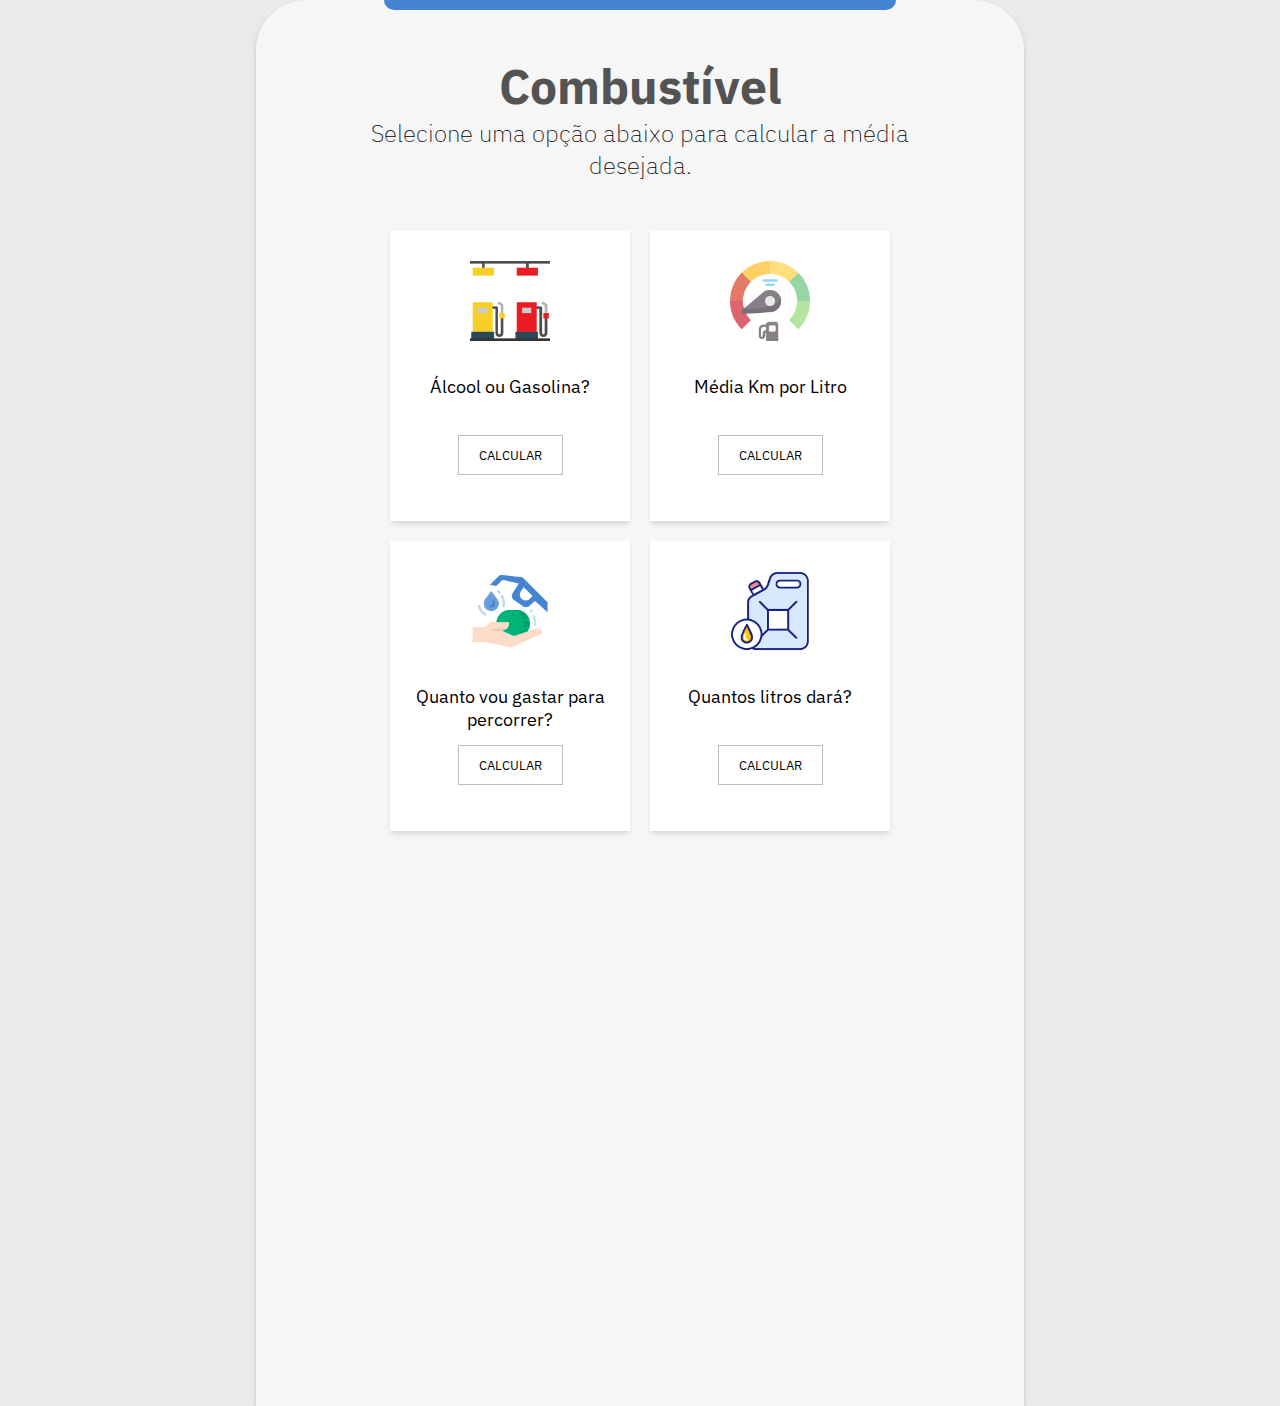
<file: index.html>
<!DOCTYPE html>
<html lang="pt-BR">
<head>
    <meta charset="UTF-8">
    <meta http-equiv="X-UA-Compatible" content="IE=edge">
    <meta name="viewport" content="width=device-width, initial-scale=1.0">
    <link rel="stylesheet" href="style.css">
    <link rel="shortcut icon" href="favicon.ico" type="image/x-icon">
    <title>Combustível</title>
</head>
<body>
    <main class="container-conteudo">
        <div class="barra-top"></div>
        <header class="cabecalho">
            <h1>Combustível</h1>
            <p>Selecione uma opção abaixo para calcular a média desejada.</p>
        </header>
        <section class="menus">
            
            <div class="calculadoras">
                <div class="icone01">
                    <img src="imagens/alcool-ou-gasolina1.png" alt="alcool ou gasolina" class="icone">
                </div>
                <p>Álcool ou Gasolina?</p>
                <div>
                    <a href="alcool-ou-gasolina/alcool-ou-gasolina.html" target="frame"><button>calcular</button></a>
                </div>
            </div>

            <div class="calculadoras">
                <div class="icone01">
                    <img src="imagens/media-km.png" alt="km por litro" class="icone">
                </div>
                <p>Média Km por Litro</p>
                <div>
                    <a href="media-km/media-km.html" target="frame"><button>calcular</button></a>
                </div>
            </div>

            <div class="calculadoras">
                <div class="icone01">
                    <img src="imagens/quanto-vou-gastar.png" alt="quanto vou gastar" class="icone">
                </div>
                <p>Quanto vou gastar para percorrer?</p>
                <div>
                    <a href="quanto-vou-gastar/quanto-vou-gastar.html" target="frame"><button>calcular</button></a>
                </div>
            </div>

            <div class="calculadoras">
                <div class="icone01">
                    <img src="imagens/quantos-litros.png" alt="quanto litros" class="icone">
                </div>
                <p>Quantos litros dará?</p>
                <div>
                    <a href="quantos-litros-vai-dar/quantos-litros-vai-dar.html" target="frame"><button>calcular</button></a>
                </div>
            </div>
            
            <iframe src="" frameborder="0" name="frame"></iframe>
        
        </section>
        
    </main>
</body>
</html>
</file>
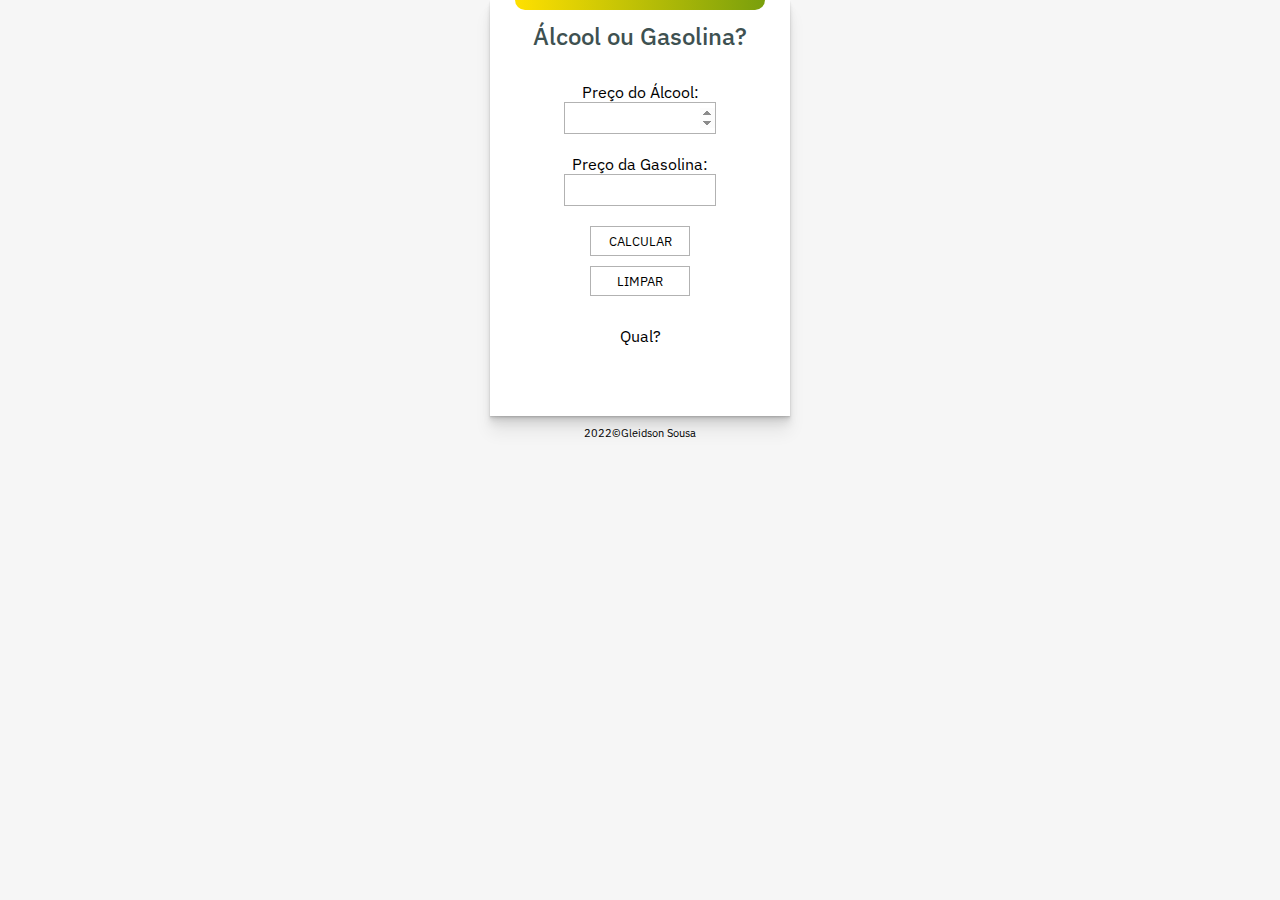
<file: alcool-ou-gasolina/alcool-ou-gasolina.html>
<!DOCTYPE html>
<html lang="pt-BR">
<head>
    <meta charset="UTF-8">
    <meta http-equiv="X-UA-Compatible" content="IE=edge">
    <meta name="viewport" content="width=device-width, initial-scale=1.0">
    <link rel="stylesheet" href="alcool-ou-gasolina.css">
    <link rel="shortcut icon" href="favicon.ico" type="image/x-icon">
    <title>Álcool ou Gasolina</title>
</head>

<body onload="carregar()">

    <section class="container">
        <div class="barra-topo"></div>
        <h3>Álcool ou Gasolina?</h3>
        
        <div class="dados">
                <label for="precoAlcool">Preço do Álcool: </label>
                <input type="number" name="precoAlcool" id="precoAlcool">

                <label for="precoGasolina">Preço da Gasolina: </label>
                <input type="number" name="precoGasolina" id="precoGasolina">
        </div>
        
        <div class="container-botao">
            <input type="button" value="calcular" id="calcular" onclick="calcular()" class="btn-calcular">
            <input type="button" value="limpar" id="limpar" onclick="limpar()" class="btn-limpar">
        </div>
        <div class="resultado" id="res">Qual?</div>
    </section>

    <footer>
        <p>2022©Gleidson Sousa</p>
    </footer>


    <script src="alcool-ou-gasolina.js"></script>
</body>
</html>
</file>
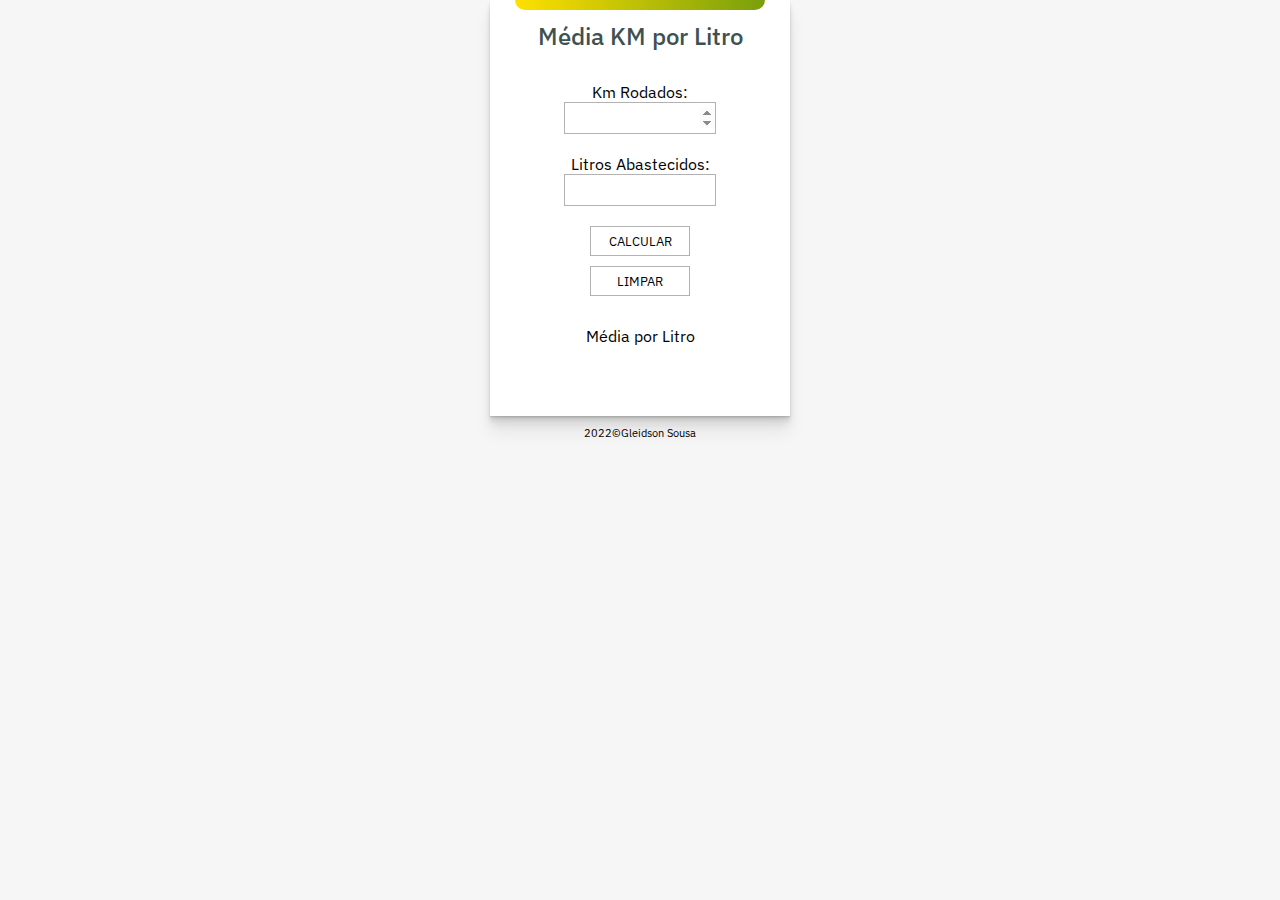
<file: media-km/media-km.html>
<!DOCTYPE html>
<html lang="pt-BR">
<head>
    <meta charset="UTF-8">
    <meta http-equiv="X-UA-Compatible" content="IE=edge">
    <meta name="viewport" content="width=device-width, initial-scale=1.0">
    <link rel="stylesheet" href="media-km.css">
    <link rel="shortcut icon" href="favicon.ico" type="image/x-icon">
    <title>Km Rodados</title>
</head>

<body onload="carregar()">

    <section class="container">
        <div class="barra-topo"></div>
        <h3>Média KM por Litro</h3>
        
        <div class="dados">
                <label for="kmRodado">Km Rodados: </label>
                <input type="number" name="kmRodado" id="kmRodado">

                <label for="litrosAbastecido">Litros Abastecidos: </label>
                <input type="number" name="litrosAbastecido" id="litrosAbastecido">
        </div>
        
        <div class="container-botao">
            <input type="button" value="calcular" id="calcular" onclick="calcular()" class="btn-calcular">
            <input type="button" value="limpar" id="limpar" onclick="limpar()" class="btn-limpar">
        </div>
        <div class="resultado" id="res">Média por Litro</div>
    </section>

    <footer>
        <p>2022©Gleidson Sousa</p>
    </footer>


    <script src="media-km.js"></script>
</body>
</html>
</file>
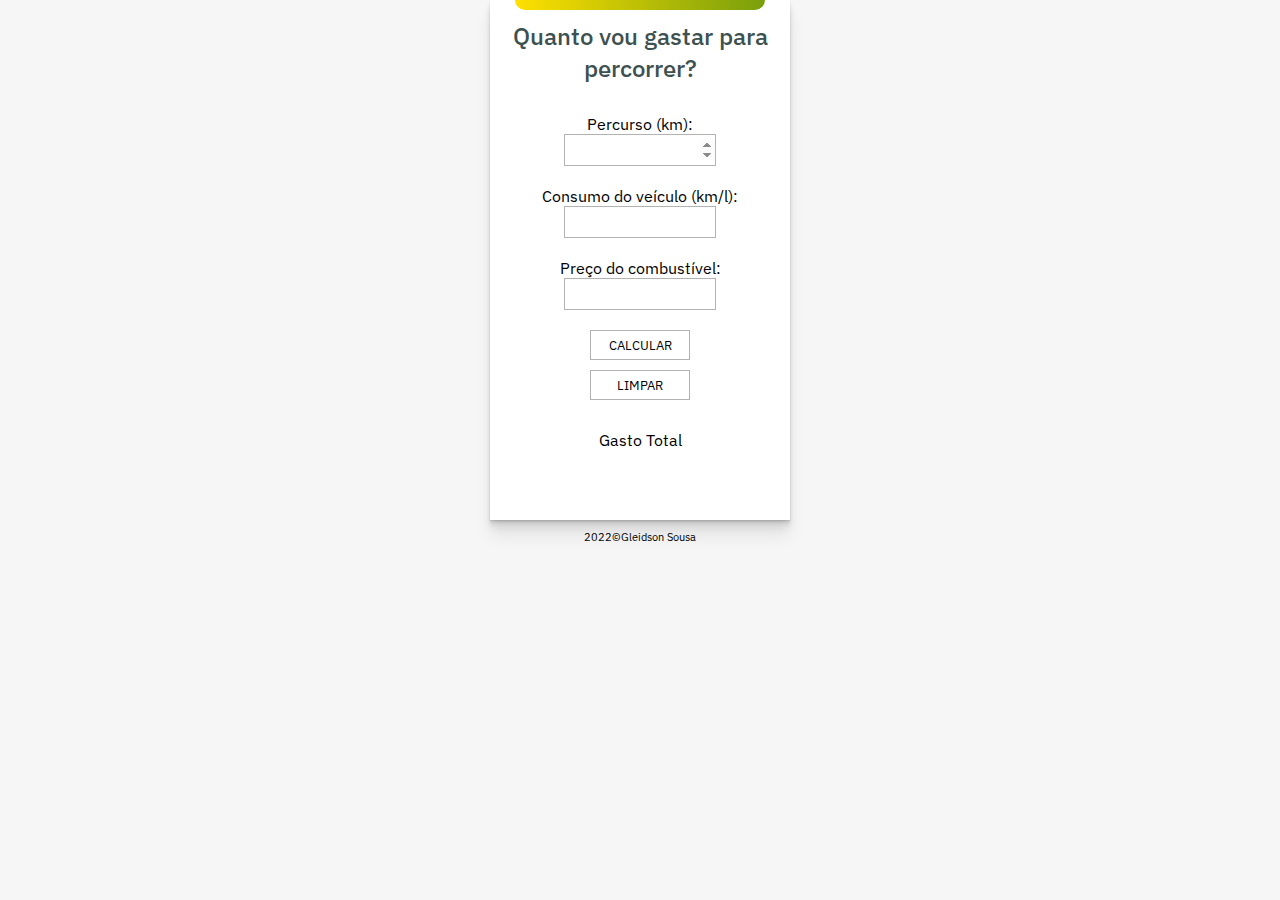
<file: quanto-vou-gastar/quanto-vou-gastar.html>
<!DOCTYPE html>
<html lang="pt-BR">
<head>
    <meta charset="UTF-8">
    <meta http-equiv="X-UA-Compatible" content="IE=edge">
    <meta name="viewport" content="width=device-width, initial-scale=1.0">
    <link rel="stylesheet" href="quanto-vou-gastar.css">
    <link rel="shortcut icon" href="favicon.ico" type="image/x-icon">
    <title>Quanto vou Gastar</title>
</head>

<body onload="carregar()">

    <section class="container">
        <div class="barra-topo"></div>
        <h3>Quanto vou gastar para percorrer?</h3>
        
        <div class="dados">
                <label for="percurso">Percurso (km): </label>
                <input type="number" name="percurso" id="percurso">

                <label for="consumo">Consumo do veículo (km/l): </label>
                <input type="number" name="consumo" id="consumo">

                <label for="precoCombustivel">Preço do combustível: </label>
                <input type="number" name="precoCombustivel" id="precoCombustivel">
        </div>
        
        <div class="container-botao">
            <input type="button" value="calcular" id="calcular" onclick="calcular()" class="btn-calcular">
            <input type="button" value="limpar" id="limpar" onclick="limpar()" class="btn-limpar">
        </div>
        <div class="resultado" id="res">Gasto Total</div>
    </section>

    <footer>
        <p>2022©Gleidson Sousa</p>
    </footer>


    <script src="quanto-vou-gastar.js"></script>
</body>
</html>
</file>
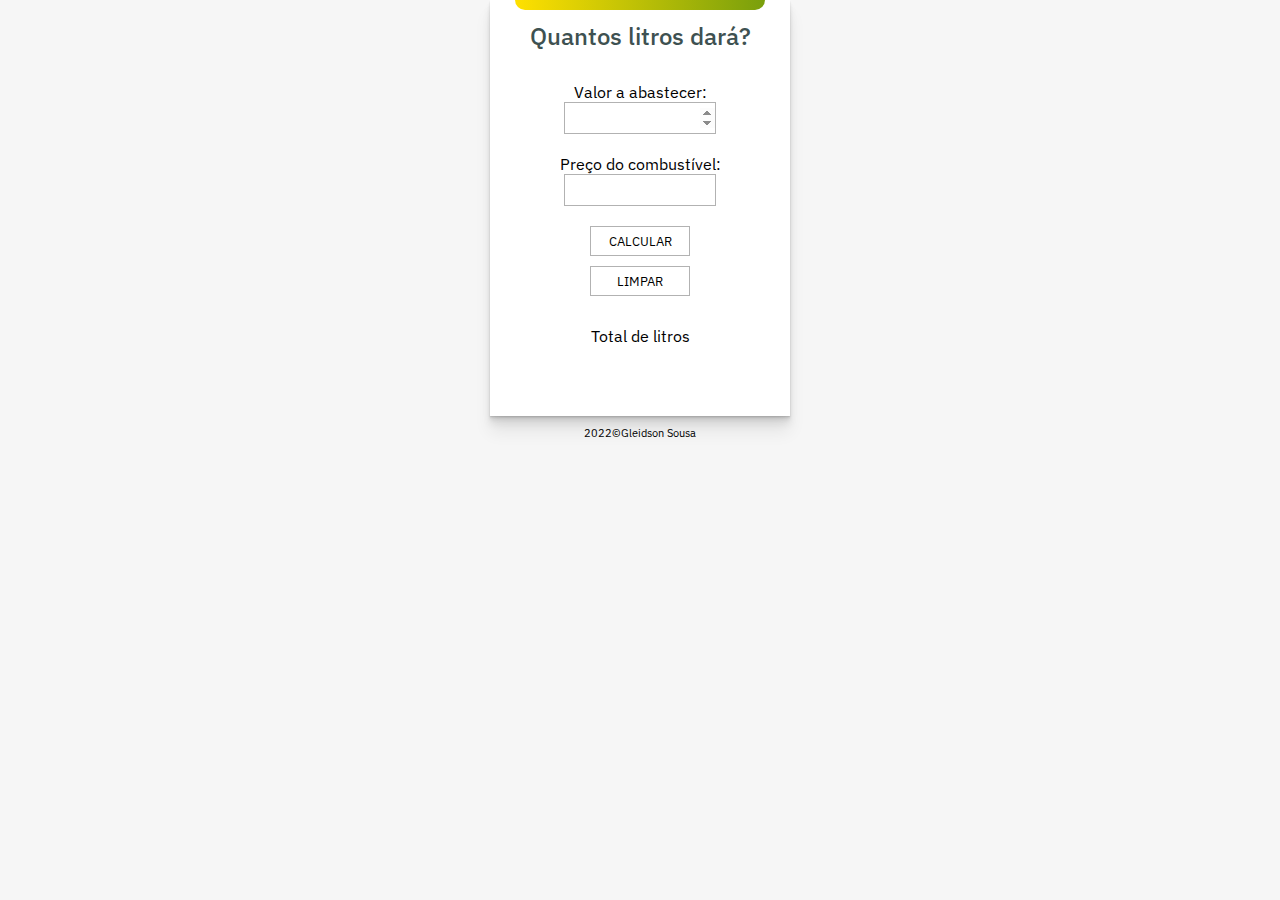
<file: quantos-litros-vai-dar/quantos-litros-vai-dar.html>
<!DOCTYPE html>
<html lang="pt-BR">
<head>
    <meta charset="UTF-8">
    <meta http-equiv="X-UA-Compatible" content="IE=edge">
    <meta name="viewport" content="width=device-width, initial-scale=1.0">
    <link rel="stylesheet" href="quantos-litros-vai-dar.css">
    <link rel="shortcut icon" href="favicon.ico" type="image/x-icon">
    <title>Quantos Litros</title>
</head>

<body onload="carregar()">

    <section class="container">
        <div class="barra-topo"></div>
        <h3>Quantos litros dará?</h3>
        
        <div class="dados">
                <label for="valorAbastecer">Valor a abastecer: </label>
                <input type="number" name="valorAbastecer" id="valorAbastecer">

                <label for="precoCombustivel">Preço do combustível: </label>
                <input type="number" name="precoCombustivel" id="precoCombustivel">
        </div>
        
        <div class="container-botao">
            <input type="button" value="calcular" id="calcular" onclick="calcular()" class="btn-calcular">
            <input type="button" value="limpar" id="limpar" onclick="limpar()" class="btn-limpar">
        </div>
        <div class="resultado" id="res">Total de litros</div>
    </section>

    <footer>
        <p>2022©Gleidson Sousa</p>
    </footer>


    <script src="quantos-litros-vai-dar.js"></script>
</body>
</html>
</file>
<file: style.css>
@import url('https://fonts.googleapis.com/css2?family=IBM+Plex+Sans:ital,wght@0,100;0,200;0,300;0,400;0,500;0,600;0,700;1,100;1,200;1,300;1,400;1,500;1,600;1,700&display=swap');

* {
    margin: 0;
    padding: 0;
    font-family: 'IBM Plex Sans', sans-serif;
}

body {
    background: rgb(234, 234, 234);
}

.barra-top {
    background: #4484D1;
    height: 10px;
    width: 40vw;
    margin: auto;
    border-radius: 0 0 30px 30px;
}

.container-conteudo {
    max-width: 60vw;
    min-width: 400px;
    background: #f6f6f6;
    margin: 0 auto;
    box-shadow: rgba(0, 0, 0, 0.18) 0px 2px 4px;
    border-radius: 50px 50px 0 0;
}

.cabecalho {
    text-align: center;
    padding: 45px 75px 20px ;
}

.cabecalho h1 {
    font-size: 48px;
    color: rgb(83, 83, 83);
}

.cabecalho p {
    font-size: 24px;
    font-weight: 200;
}


.menus {
    display: flex;
    text-align: center;
    flex-wrap: wrap;
    justify-content: center;
    margin: auto;
    padding: 20px;
}

.icone {
    background-color: rgb(255, 255, 255);
    padding: 10px;
    width: 80px;
}

.icone01 {
    margin-bottom: 20px;
}

.calculadoras p {
    font-size:18px;
    height: 60px;
}

.calculadoras {
    background-color: #fff;
    width: 200px;
    height: 250px;
    box-shadow: rgba(0, 0, 0, 0.1) 0px 4px 6px -1px, rgba(0, 0, 0, 0.06) 0px 2px 4px -1px;
    padding: 20px;
    margin: 10px;
}

.calculadoras:hover {
    box-shadow: rgba(0, 0, 0, 0.15) 0px 15px 25px, rgba(0, 0, 0, 0.05) 0px 5px 10px;
    transition: 0.3s;
    border-radius: 24px;
}

.calculadoras button {
    margin: 0;
    padding: 10px 20px;
    background-color: #fff;
    border: 1px solid #bebebe;
    text-transform: uppercase;
}

.calculadoras button:hover {
    background-color: #ffffff;
    border: 1px solid #bebebe;
    color: #136d4f;
    border-radius: 20px;
    transition: 0.3s;
    cursor: pointer;
    box-shadow: rgba(0, 0, 0, 0.07) 0px 1px 1px, rgba(0, 0, 0, 0.07) 0px 2px 2px, rgba(0, 0, 0, 0.07) 0px 4px 4px, rgba(0, 0, 0, 0.07) 0px 8px 8px, rgba(0, 0, 0, 0.07) 0px 16px 16px;

}

iframe {
    display: block;
    width: 70vw;
    height: 55vh;
    margin-top: 50px;
}
</file>
<file: alcool-ou-gasolina/alcool-ou-gasolina.css>
@import url('https://fonts.googleapis.com/css2?family=IBM+Plex+Sans:ital,wght@0,100;0,200;0,300;0,400;0,500;0,600;0,700;1,100;1,200;1,300;1,400;1,500;1,600;1,700&display=swap');

* {
    margin: 0;
    padding: 0;
    font-family: 'IBM Plex Sans', sans-serif;
    outline: none;
    
}

body {
    background: #f6f6f6;
}

.container {
    width: 300px;
    background: #fff;
    margin: 0 auto 10px;
    box-shadow: rgba(0, 0, 0, 0.07) 0px 1px 1px, rgba(0, 0, 0, 0.07) 0px 2px 2px, rgba(0, 0, 0, 0.07) 0px 4px 4px, rgba(0, 0, 0, 0.07) 0px 8px 8px, rgba(0, 0, 0, 0.07) 0px 16px 16px;
}

.barra-topo {
    text-align: center;
    width: 250px;
    height: 10px;
    margin: 0 auto 10px;
    background-image: linear-gradient(to right, #FFE000, #799F0C);
    border-radius: 0 0 20px 20px;
}

h3 {
    color: #3E5151;
    margin-bottom: 30px;
    text-align: center;
    font-size: 24px;
    font-weight: 500;
}

.dados input{
    font-size: 16px;
    color: #3E5151;
    display: table;
    margin: 0px auto 20px;
    height: 30px;
    width: 150px;
    text-align: center;
    border: 1px solid rgba(0, 0, 0, 0.3);
}

.dados label {
    display: table;
    margin: auto;

}

.container-botao {
    text-align: center;
}

.btn-calcular {
    background-color: #fff;
    border: 1px solid rgba(0, 0, 0, 0.3);
    width: 100px;
    height: 30px;
    margin: 0 30px;
    text-transform: uppercase;
}

.btn-calcular:hover {
    box-shadow: 0 2px 1px rgba(0, 0, 0, 0.136);
    background-color: #3E5151;
    color: #DECBA4;
    border: 0;
    transition: 0.3s;
    border-radius: 12px;
}

.btn-limpar {
    background-color: #fff;
    border: 1px solid #0000004d;
    width: 100px;
    height: 30px;
    margin: 10px 30px 30px;
    text-transform: uppercase;
}

.btn-limpar:hover {
    box-shadow: 0 2px 1px rgba(0, 0, 0, 0.136);
    background-color: #DECBA4;
    color: #3E5151;
    border: 0;
    transition: 0.3s;
    border-radius: 12px;
}

.resultado {
    display: flex;
    justify-content: center;
    height: 40px;
    text-align: center;
    padding: 0 20px 50px;
}

footer {
    text-align: center;
    font-size: 11px;
}

/* -------------------------------- */
</file>
<file: media-km/media-km.css>
@import url('https://fonts.googleapis.com/css2?family=IBM+Plex+Sans:ital,wght@0,100;0,200;0,300;0,400;0,500;0,600;0,700;1,100;1,200;1,300;1,400;1,500;1,600;1,700&display=swap');

* {
    margin: 0;
    padding: 0;
    font-family: 'IBM Plex Sans', sans-serif;
    outline: none;
    
}

body {
    background: #f6f6f6;
}

.container {
    width: 300px;
    background: #fff;
    margin: 0 auto 10px;
    box-shadow: rgba(0, 0, 0, 0.07) 0px 1px 1px, rgba(0, 0, 0, 0.07) 0px 2px 2px, rgba(0, 0, 0, 0.07) 0px 4px 4px, rgba(0, 0, 0, 0.07) 0px 8px 8px, rgba(0, 0, 0, 0.07) 0px 16px 16px;
}

.barra-topo {
    text-align: center;
    width: 250px;
    height: 10px;
    margin: 0 auto 10px;
    background-image: linear-gradient(to right, #FFE000, #799F0C);
    border-radius: 0 0 20px 20px;
}

h3 {
    color: #3E5151;
    margin-bottom: 30px;
    text-align: center;
    font-size: 24px;
    font-weight: 500;
}

.dados input{
    font-size: 16px;
    color: #3E5151;
    display: table;
    margin: 0px auto 20px;
    height: 30px;
    width: 150px;
    text-align: center;
    border: 1px solid rgba(0, 0, 0, 0.3);
}

.dados label {
    display: table;
    margin: auto;

}

.container-botao {
    text-align: center;
}

.btn-calcular {
    background-color: #fff;
    border: 1px solid rgba(0, 0, 0, 0.3);
    width: 100px;
    height: 30px;
    margin: 0 30px;
    text-transform: uppercase;
}

.btn-calcular:hover {
    box-shadow: 0 2px 1px rgba(0, 0, 0, 0.136);
    background-color: #3E5151;
    color: #DECBA4;
    border: 0;
    transition: 0.3s;
    border-radius: 12px;
}

.btn-limpar {
    background-color: #fff;
    border: 1px solid #0000004d;
    width: 100px;
    height: 30px;
    margin: 10px 30px 30px;
    text-transform: uppercase;
}

.btn-limpar:hover {
    box-shadow: 0 2px 1px rgba(0, 0, 0, 0.136);
    background-color: #DECBA4;
    color: #3E5151;
    border: 0;
    transition: 0.3s;
    border-radius: 12px;
}

.resultado {
    display: flex;
    justify-content: center;
    height: 40px;
    text-align: center;
    padding: 0 20px 50px;
}

footer {
    text-align: center;
    font-size: 11px;
}

/* -------------------------------- */
</file>
<file: quanto-vou-gastar/quanto-vou-gastar.css>
@import url('https://fonts.googleapis.com/css2?family=IBM+Plex+Sans:ital,wght@0,100;0,200;0,300;0,400;0,500;0,600;0,700;1,100;1,200;1,300;1,400;1,500;1,600;1,700&display=swap');

* {
    margin: 0;
    padding: 0;
    font-family: 'IBM Plex Sans', sans-serif;
    outline: none;
    
}

body {
    background: #f6f6f6;
}

.container {
    width: 300px;
    background: #fff;
    margin: 0 auto 10px;
    box-shadow: rgba(0, 0, 0, 0.07) 0px 1px 1px, rgba(0, 0, 0, 0.07) 0px 2px 2px, rgba(0, 0, 0, 0.07) 0px 4px 4px, rgba(0, 0, 0, 0.07) 0px 8px 8px, rgba(0, 0, 0, 0.07) 0px 16px 16px;
}

.barra-topo {
    text-align: center;
    width: 250px;
    height: 10px;
    margin: 0 auto 10px;
    background-image: linear-gradient(to right, #FFE000, #799F0C);
    border-radius: 0 0 20px 20px;
}

h3 {
    color: #3E5151;
    margin-bottom: 30px;
    text-align: center;
    font-size: 24px;
    font-weight: 500;
}

.dados input{
    font-size: 16px;
    color: #3E5151;
    display: table;
    margin: 0px auto 20px;
    height: 30px;
    width: 150px;
    text-align: center;
    border: 1px solid rgba(0, 0, 0, 0.3);
}

.dados label {
    display: table;
    margin: auto;

}

.container-botao {
    text-align: center;
}

.btn-calcular {
    background-color: #fff;
    border: 1px solid rgba(0, 0, 0, 0.3);
    width: 100px;
    height: 30px;
    margin: 0 30px;
    text-transform: uppercase;
}

.btn-calcular:hover {
    box-shadow: 0 2px 1px rgba(0, 0, 0, 0.136);
    background-color: #3E5151;
    color: #DECBA4;
    border: 0;
    transition: 0.3s;
    border-radius: 12px;
}

.btn-limpar {
    background-color: #fff;
    border: 1px solid #0000004d;
    width: 100px;
    height: 30px;
    margin: 10px 30px 30px;
    text-transform: uppercase;
}

.btn-limpar:hover {
    box-shadow: 0 2px 1px rgba(0, 0, 0, 0.136);
    background-color: #DECBA4;
    color: #3E5151;
    border: 0;
    transition: 0.3s;
    border-radius: 12px;
}

.resultado {
    display: flex;
    justify-content: center;
    height: 40px;
    text-align: center;
    padding: 0 20px 50px;
}

footer {
    text-align: center;
    font-size: 11px;
}

/* -------------------------------- */
</file>
<file: quantos-litros-vai-dar/quantos-litros-vai-dar.css>
@import url('https://fonts.googleapis.com/css2?family=IBM+Plex+Sans:ital,wght@0,100;0,200;0,300;0,400;0,500;0,600;0,700;1,100;1,200;1,300;1,400;1,500;1,600;1,700&display=swap');

* {
    margin: 0;
    padding: 0;
    font-family: 'IBM Plex Sans', sans-serif;
    outline: none;
    
}

body {
    background: #f6f6f6;
}

.container {
    width: 300px;
    background: #fff;
    margin: 0 auto 10px;
    box-shadow: rgba(0, 0, 0, 0.07) 0px 1px 1px, rgba(0, 0, 0, 0.07) 0px 2px 2px, rgba(0, 0, 0, 0.07) 0px 4px 4px, rgba(0, 0, 0, 0.07) 0px 8px 8px, rgba(0, 0, 0, 0.07) 0px 16px 16px;
}

.barra-topo {
    text-align: center;
    width: 250px;
    height: 10px;
    margin: 0 auto 10px;
    background-image: linear-gradient(to right, #FFE000, #799F0C);
    border-radius: 0 0 20px 20px;
}

h3 {
    color: #3E5151;
    margin-bottom: 30px;
    text-align: center;
    font-size: 24px;
    font-weight: 500;
}

.dados input{
    font-size: 16px;
    color: #3E5151;
    display: table;
    margin: 0px auto 20px;
    height: 30px;
    width: 150px;
    text-align: center;
    border: 1px solid rgba(0, 0, 0, 0.3);
}

.dados label {
    display: table;
    margin: auto;

}

.container-botao {
    text-align: center;
}

.btn-calcular {
    background-color: #fff;
    border: 1px solid rgba(0, 0, 0, 0.3);
    width: 100px;
    height: 30px;
    margin: 0 30px;
    text-transform: uppercase;
}

.btn-calcular:hover {
    box-shadow: 0 2px 1px rgba(0, 0, 0, 0.136);
    background-color: #3E5151;
    color: #DECBA4;
    border: 0;
    transition: 0.3s;
    border-radius: 12px;
}

.btn-limpar {
    background-color: #fff;
    border: 1px solid #0000004d;
    width: 100px;
    height: 30px;
    margin: 10px 30px 30px;
    text-transform: uppercase;
}

.btn-limpar:hover {
    box-shadow: 0 2px 1px rgba(0, 0, 0, 0.136);
    background-color: #DECBA4;
    color: #3E5151;
    border: 0;
    transition: 0.3s;
    border-radius: 12px;
}

.resultado {
    display: flex;
    justify-content: center;
    height: 40px;
    padding-top: 15px;
    text-align: center;
    padding: 0 20px 50px;
}

footer {
    text-align: center;
    font-size: 11px;
}

/* -------------------------------- */
</file>
